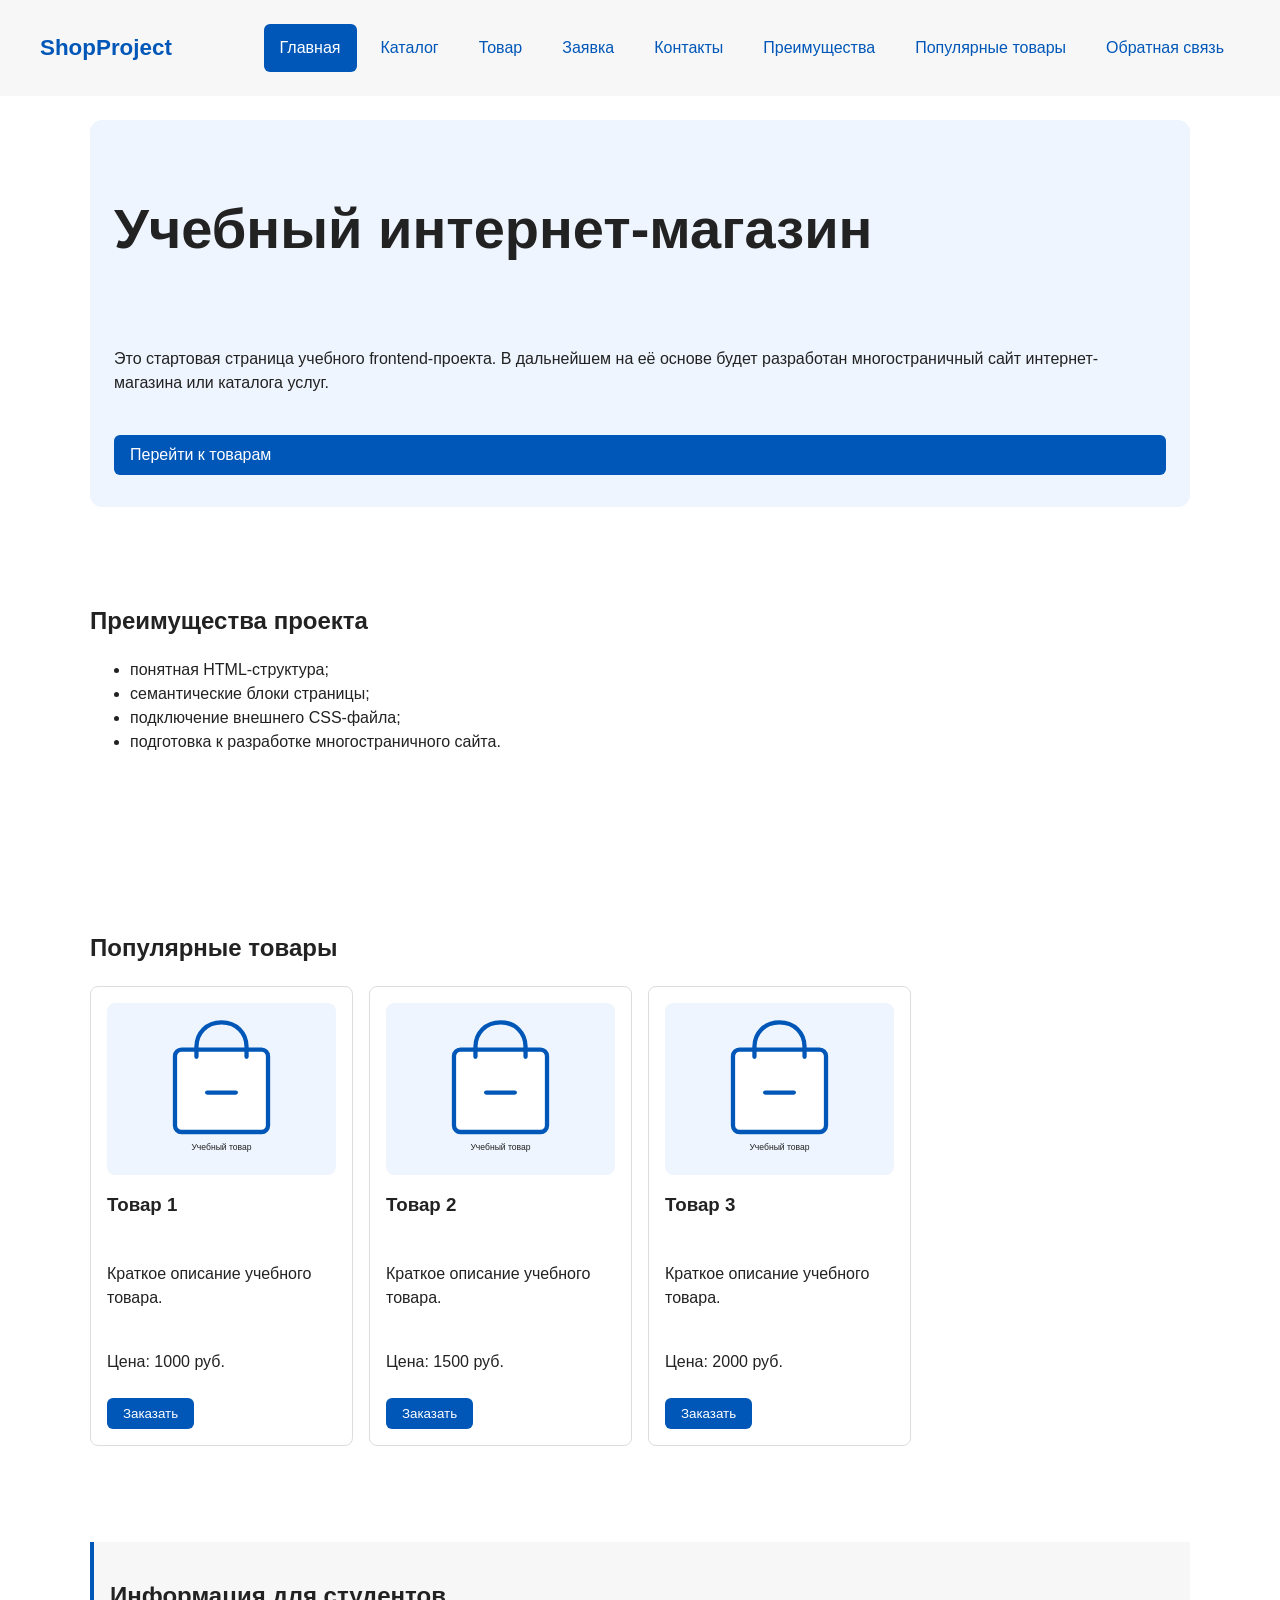
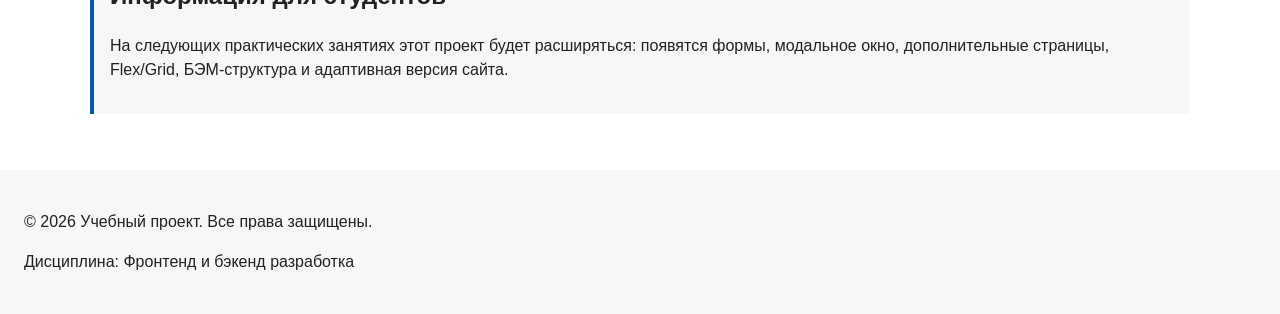
<file: index.html>
<!DOCTYPE html> 
<html lang="ru"> 
<head> 
  <meta charset="UTF-8"> 
  <meta name="viewport" content="width=device-width, initial-scale=1.0"> 
  <meta property="og:type" content="website"> 
  <meta property="og:title" content="Учебный интернет-магазин"> 
  <meta property="og:description" content="Учебный frontend-проект интернет-магазина."> 
  <meta property="og:image" content="https://ruheveiehebejem.github.io/kr3-responsive-shop/images/product-placeholder.svg">
  <title>Главная — Учебный интернет-магазин</title> 
  <link rel="stylesheet" href="css/style.css">
  <link rel="stylesheet" href="css/responsive.css">
  <script src="js/main.js" defer></script> 
</head> 

<body>
  <a class="skip-link" href="#main">Перейти к основному содержимому</a>

  <header> 
  <div class="site-header"> 
    <a class="site-logo" href="index.html">ShopProject</a> 
    <nav class="site-nav" aria-label="Основная навигация"> 
      <ul class="site-nav__list"> 
        <li><a href="index.html" aria-current="page">Главная</a></li> 
        <li><a href="catalog.html">Каталог</a></li>
        <li><a href="product.html">Товар</a></li>
        <li><a href="order.html">Заявка</a></li> 
        <li><a href="contacts.html">Контакты</a></li> 
        <li><a href="index.html#advantages">Преимущества</a></li> 
        <li><a href="index.html#popular">Популярные товары</a></li> 
        <li><a href="index.html#contacts">Обратная связь</a></li> 
      </ul> 
    </nav> 
  </div> 
  </header>

  <main id="main">
  <!-- Основное содержимое страницы --> 
    <section class="hero"> 
      <h1>Учебный интернет-магазин</h1> 
      <p> 
        Это стартовая страница учебного frontend-проекта. 
        В дальнейшем на её основе будет разработан многостраничный сайт 
        интернет-магазина или каталога услуг. 
      </p> 
      <a class="button" href="#popular">Перейти к товарам</a> 
    </section>

    <section class="section" id="advantages"> 
      <h2>Преимущества проекта</h2> 

      <ul class="advantages-list"> 
        <li>понятная HTML-структура;</li> 
        <li>семантические блоки страницы;</li> 
        <li>подключение внешнего CSS-файла;</li> 
        <li>подготовка к разработке многостраничного сайта.</li> 
      </ul> 
    </section>

    <section class="section" id="popular"> 
      <h2>Популярные товары</h2> 

      <div class="products-grid"> 
        <article class="product-card">
<picture class="product-card__media">
  <source srcset="images/product-placeholder.svg" type="image/svg+xml">
  <img class="product-card__image" src="images/product-placeholder.svg" alt="Иллюстрация учебного товара" width="640" height="480" loading="lazy">
</picture>
          <h3>Товар 1</h3> 
          <p>Краткое описание учебного товара.</p> 
          <p>Цена: 1000 руб.</p> 
          <button class="button product-card__button" type="button" data-product="Товар 1"> 
            Заказать 
          </button> 
        </article> 

        <article class="product-card">
<picture class="product-card__media">
  <source srcset="images/product-placeholder.svg" type="image/svg+xml">
  <img class="product-card__image" src="images/product-placeholder.svg" alt="Иллюстрация учебного товара" width="640" height="480" loading="lazy">
</picture>
          <h3>Товар 2</h3> 
          <p>Краткое описание учебного товара.</p> 
          <p>Цена: 1500 руб.</p> 
          <button class="button product-card__button" type="button" data-product="Товар 2"> 
            Заказать 
          </button> 
        </article> 

        <article class="product-card">
<picture class="product-card__media">
  <source srcset="images/product-placeholder.svg" type="image/svg+xml">
  <img class="product-card__image" src="images/product-placeholder.svg" alt="Иллюстрация учебного товара" width="640" height="480" loading="lazy">
</picture>
          <h3>Товар 3</h3> 
          <p>Краткое описание учебного товара.</p> 
          <p>Цена: 2000 руб.</p> 
          <button class="button product-card__button" type="button" data-product="Товар 3"> 
            Заказать 
          </button> 
        </article> 
      </div> 
    </section>

    <aside class="aside-info"> 
      <h2>Информация для студентов</h2> 
      <p> 
        На следующих практических занятиях этот проект будет расширяться: 
        появятся формы, модальное окно, дополнительные страницы, Flex/Grid, 
        БЭМ-структура и адаптивная версия сайта. 
      </p> 
    </aside>

  </main> 

  <footer id="contacts"> 
    <p>&copy; 2026 Учебный проект. Все права защищены.</p> 
    <p>Дисциплина: Фронтенд и бэкенд разработка</p> 
  </footer> 


  <dialog class="order-dialog" id="order-dialog" aria-labelledby="order-dialog-title"> 
    <h2 id="order-dialog-title">Оформление заявки</h2> 
    <p class="form-note">Поля, отмеченные звёздочкой, обязательны для заполнения.</p>
    <form class="order-form" id="order-form" action="#" method="post" novalidate> 
      <input id="selected-product" name="selected-product" type="hidden"> 

      <div class="form-field"> 
        <label for="order-name">Имя</label> 
        <input 
          id="order-name" 
          name="name" 
          type="text" 
          placeholder="Введите ваше имя" 
          minlength="2" 
          autocomplete="given-name" 
          required 
        > 
      </div> 

      <div class="form-field"> 
        <label for="order-email">E-mail</label> 
        <input 
          id="order-email" 
          name="email" 
          type="email" 
          placeholder="example@mail.ru" 
          autocomplete="email" 
          required 
        > 
      </div> 

      <div class="form-field"> 
        <label for="order-phone">Телефон</label> 
        <input 
          id="order-phone" 
          name="phone" 
          type="tel" 
          inputmode="tel" 
          placeholder="+7 (900) 000-00-00" 
          pattern="^\+7 \(\d{3}\) \d{3}-\d{2}-\d{2}$" 
          required 
        > 
        <small>Формат: +7 (900) 000-00-00</small> 
      </div> 

      <div class="form-field"> 
        <label for="order-date">Дата связи</label> 
        <input 
          id="order-date" 
          name="date" 
          type="date" 
        > 
      </div> 

      <div class="form-field"> 
        <label for="order-topic">Тема заявки</label> 
        <select id="order-topic" name="topic" required> 
          <option value="">Выберите тему</option> 
          <option value="product">Заказ товара</option> 
          <option value="consultation">Консультация</option> 
          <option value="delivery">Доставка</option> 
        </select> 
      </div> 

      <div class="form-field"> 
        <label for="order-comment">Комментарий</label> 
        <textarea 
          id="order-comment" 
          name="comment" 
          rows="4" 
          placeholder="Укажите дополнительную информацию" 
        ></textarea> 
      </div> 

      <div class="form-field form-field--checkbox"> 
        <label> 
          <input 
            id="order-agreement" 
            name="agreement" 
            type="checkbox" 
            required 
          > 
          Я согласен на обработку данных 
        </label> 
      </div> 

      <div class="form-actions"> 
        <button type="button" id="close-order-dialog">Закрыть</button> 
        <button type="submit">Отправить заявку</button> 
      </div> 
    </form> 
  </dialog> 

  <p class="success-message" id="success-message" role="status" aria-live="polite" hidden> 
    Форма успешно отправлена! 
  </p>

</body> 

</html>
</file>
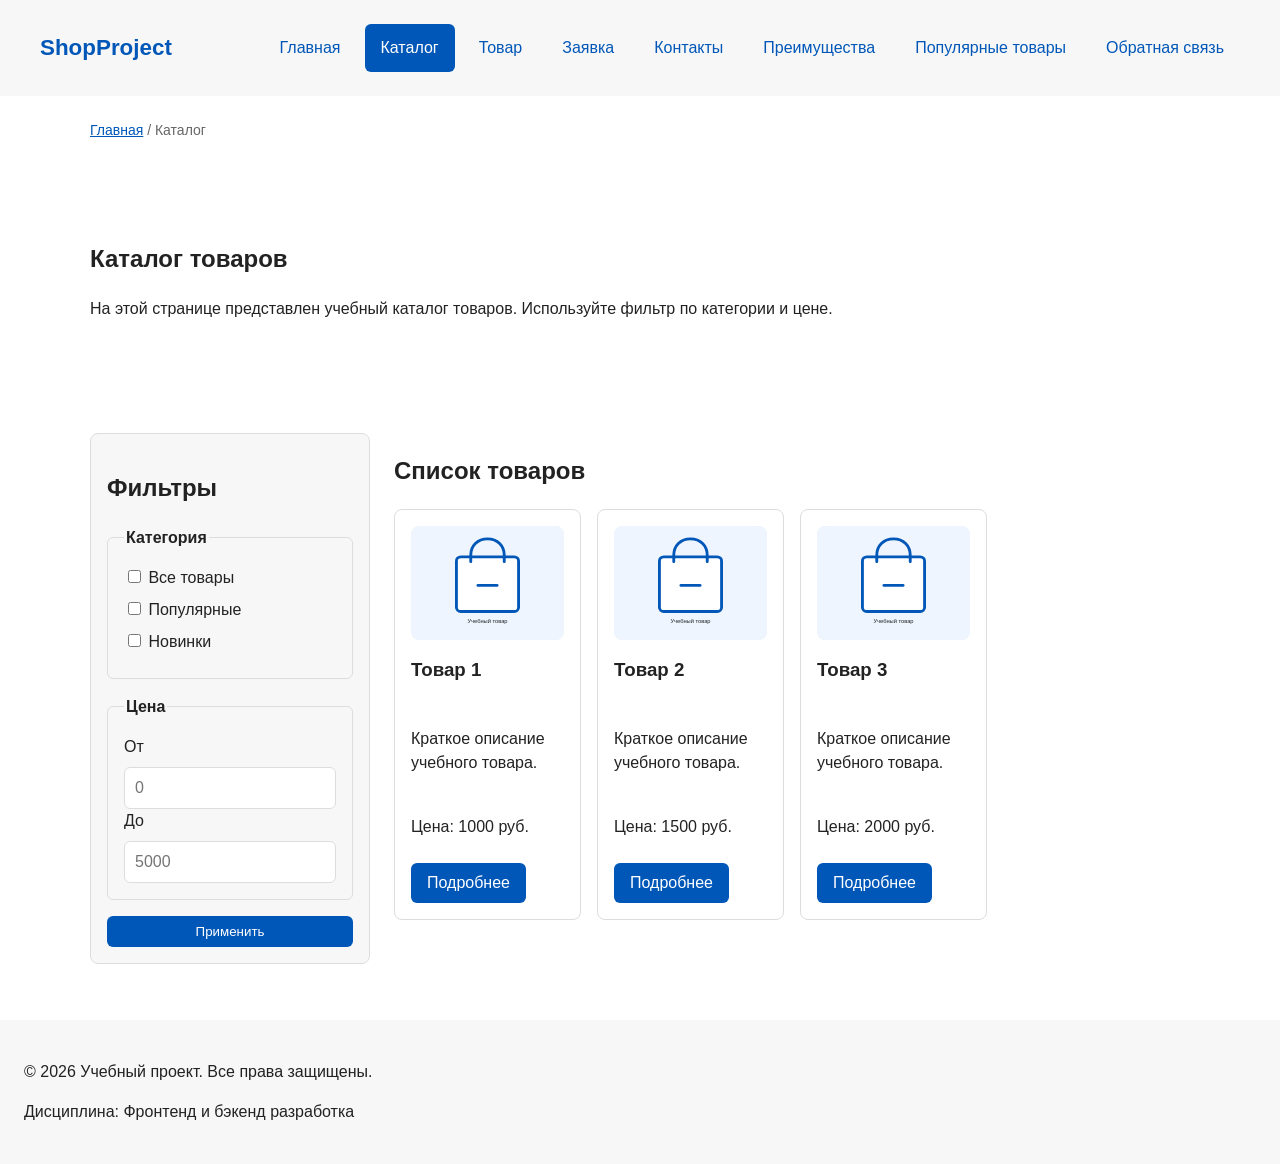
<file: catalog.html>
<!DOCTYPE html> 
<html lang="ru"> 
<head> 
  <meta charset="UTF-8"> 
  <meta name="viewport" content="width=device-width, initial-scale=1.0"> 
  <meta name="description" content="Каталог товаров учебного интернет-магазина."> 
  <meta property="og:type" content="website"> 
  <meta property="og:title" content="Учебный интернет-магазин"> 
  <meta property="og:description" content="Учебный frontend-проект интернет-магазина."> 
  <meta property="og:image" content="https://ruheveiehebejem.github.io/kr3-responsive-shop/images/product-placeholder.svg">
  <title>Каталог товаров — Учебный интернет-магазин</title> 
  <link rel="stylesheet" href="css/style.css">
  <link rel="stylesheet" href="css/responsive.css"> 
</head> 
<body>
  <a class="skip-link" href="#main">Перейти к основному содержимому</a>
  <header> 
    <div class="site-header"> 
      <a class="site-logo" href="index.html">ShopProject</a> 

      <nav class="site-nav" aria-label="Основная навигация"> 
        <ul class="site-nav__list">
          <li><a href="index.html">Главная</a></li> 
          <li><a href="catalog.html" aria-current="page">Каталог</a></li>
          <li><a href="product.html">Товар</a></li>
          <li><a href="order.html">Заявка</a></li> 
          <li><a href="contacts.html">Контакты</a></li> 
          <li><a href="index.html#advantages">Преимущества</a></li> 
          <li><a href="index.html#popular">Популярные товары</a></li> 
          <li><a href="index.html#contacts">Обратная связь</a></li> 
        </ul> 
      </nav> 
    </div>
    </header> 

  <main id="main">
    <nav class="breadcrumbs" aria-label="Хлебные крошки"> 
      <a href="index.html">Главная</a> 
      <span>Каталог</span> 
    </nav> 

    <section class="section"> 
      <h1>Каталог товаров</h1> 
      <p> 
        На этой странице представлен учебный каталог товаров. Используйте фильтр по категории и цене. 
      </p> 
    </section> 

    <section class="catalog-layout"> 
      <aside class="catalog-filters"> 
        <h2>Фильтры</h2> 

        <form class="filters-form" action="#" method="get"> 
        <fieldset> 
          <legend>Категория</legend> 

          <label> 
            <input type="checkbox" name="category" value="all"> 
            Все товары 
          </label> 

          <label> 
            <input type="checkbox" name="category" value="popular"> 
            Популярные 
            </label> 

            <label> 
            <input type="checkbox" name="category" value="new"> 
            Новинки 
            </label> 
          </fieldset> 

          <fieldset> 
            <legend>Цена</legend> 

            <label for="price-from">От</label> 
            <input id="price-from" name="price-from" type="number" min="0" placeholder="0"> 

            <label for="price-to">До</label> 
            <input id="price-to" name="price-to" type="number" min="0" placeholder="5000"> 
            </fieldset> 

            <button class="button" type="submit">Применить</button> 
          </form> 
        </aside> 

        <section class="catalog-products"> 
          <h2>Список товаров</h2> 

          <div class="products-grid">
            <article class="product-card"><picture class="product-card__media">
  <source srcset="images/product-placeholder.svg" type="image/svg+xml">
  <img class="product-card__image" src="images/product-placeholder.svg" alt="Иллюстрация товара 1" width="640" height="480" loading="lazy">
</picture><h3>Товар 1</h3><p>Краткое описание учебного товара.</p><p>Цена: 1000 руб.</p><a class="button" href="product.html">Подробнее</a></article>
            <article class="product-card"><picture class="product-card__media">
  <source srcset="images/product-placeholder.svg" type="image/svg+xml">
  <img class="product-card__image" src="images/product-placeholder.svg" alt="Иллюстрация товара 2" width="640" height="480" loading="lazy">
</picture><h3>Товар 2</h3><p>Краткое описание учебного товара.</p><p>Цена: 1500 руб.</p><a class="button" href="product.html">Подробнее</a></article>
            <article class="product-card"><picture class="product-card__media">
  <source srcset="images/product-placeholder.svg" type="image/svg+xml">
  <img class="product-card__image" src="images/product-placeholder.svg" alt="Иллюстрация товара 3" width="640" height="480" loading="lazy">
</picture><h3>Товар 3</h3><p>Краткое описание учебного товара.</p><p>Цена: 2000 руб.</p><a class="button" href="product.html">Подробнее</a></article>
          </div> 
        </section> 
    </section> 

  </main> 

  <footer> 
    <p>&copy; 2026 Учебный проект. Все права защищены.</p> 
    <p>Дисциплина: Фронтенд и бэкенд разработка</p> 
  </footer> 
</body> 
</html>
</file>
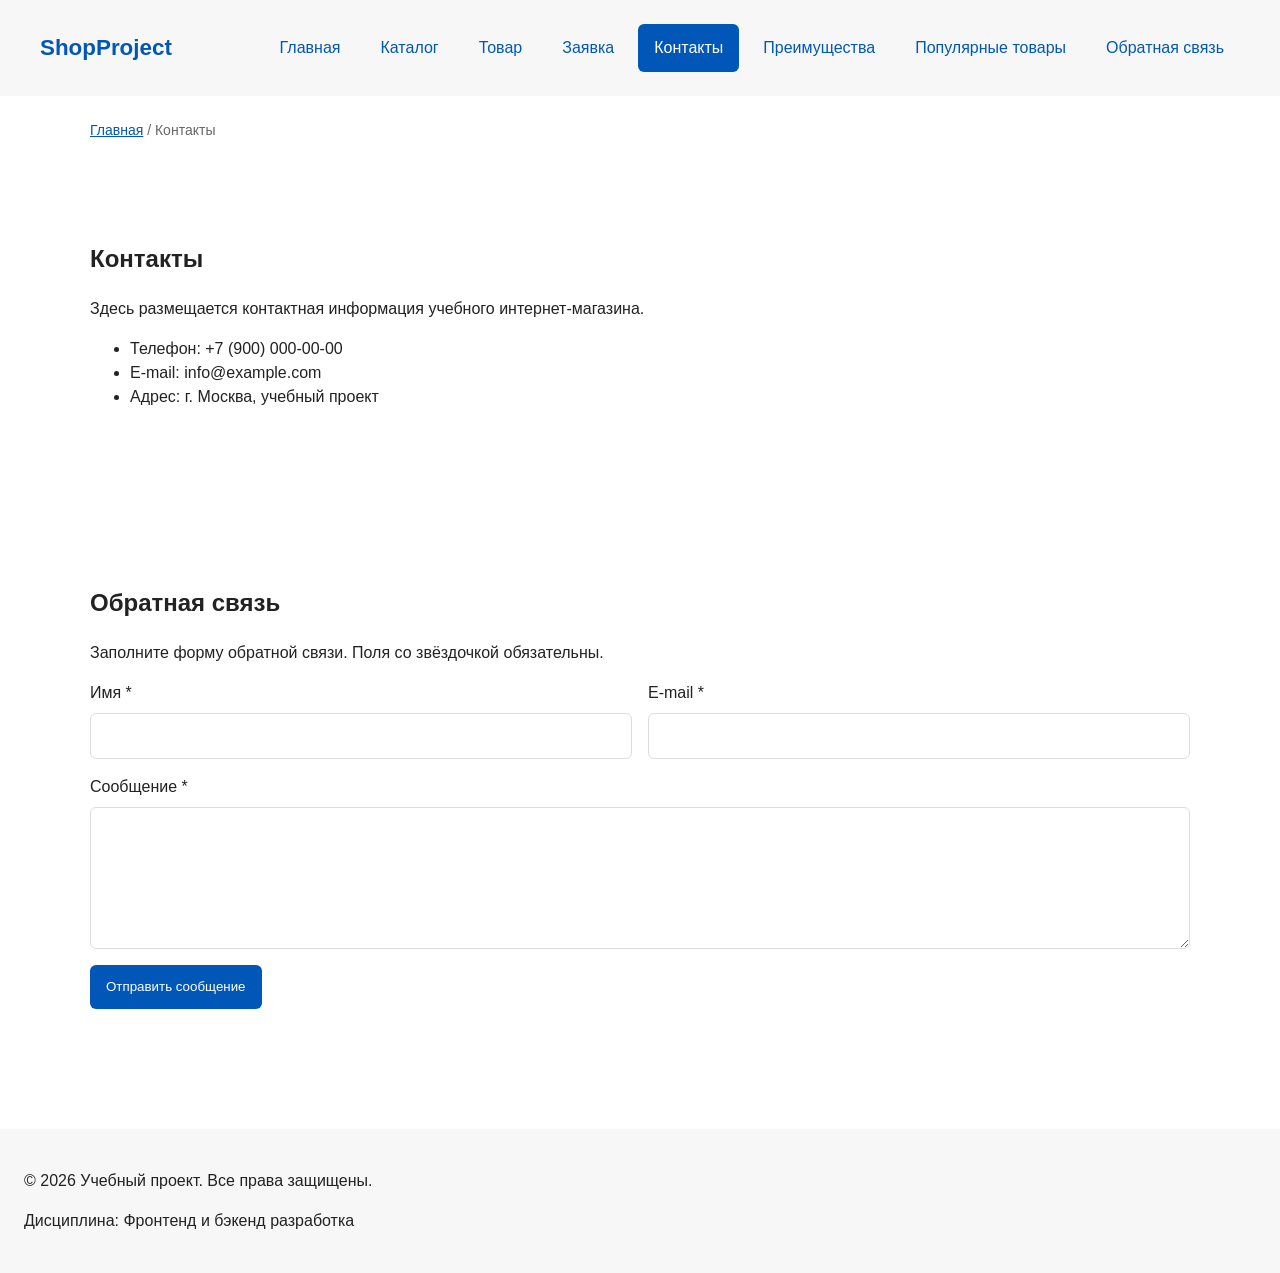
<file: contacts.html>
<!DOCTYPE html> 
<html lang="ru"> 
<head> 
  <meta charset="UTF-8"> 
  <meta name="viewport" content="width=device-width, initial-scale=1.0"> 
  <meta name="description" content="Контактная информация учебного интернет-магазина."> 
  <meta property="og:type" content="website"> 
  <meta property="og:title" content="Учебный интернет-магазин"> 
  <meta property="og:description" content="Учебный frontend-проект интернет-магазина."> 
  <meta property="og:image" content="https://ruheveiehebejem.github.io/kr3-responsive-shop/images/product-placeholder.svg">
  <title>Контакты — Учебный интернет-магазин</title> 
  <link rel="stylesheet" href="css/style.css">
  <link rel="stylesheet" href="css/responsive.css"> 
</head> 
<body>
  <a class="skip-link" href="#main">Перейти к основному содержимому</a>
  <header> 
    <div class="site-header"> 
      <a class="site-logo" href="index.html">ShopProject</a> 
 
      <nav class="site-nav" aria-label="Основная навигация"> 
        <ul class="site-nav__list"> 
          <li><a href="index.html">Главная</a></li> 
          <li><a href="catalog.html">Каталог</a></li>
          <li><a href="product.html">Товар</a></li>
          <li><a href="order.html">Заявка</a></li> 
          <li><a href="contacts.html" aria-current="page">Контакты</a></li> 
          <li><a href="index.html#advantages">Преимущества</a></li> 
          <li><a href="index.html#popular">Популярные товары</a></li> 
          <li><a href="index.html#contacts">Обратная связь</a></li> 
        </ul> 
      </nav> 
    </div> 

  </header> 

  <main id="main">
    <nav class="breadcrumbs" aria-label="Хлебные крошки"> 
      <a href="index.html">Главная</a> 
      <span>Контакты</span> 
    </nav> 

    <section class="section"> 
      <h1>Контакты</h1> 
      <p> 
        Здесь размещается контактная информация учебного интернет-магазина. 
      </p> 

      <ul> 
        <li>Телефон: +7 (900) 000-00-00</li> 
        <li>E-mail: info@example.com</li> 
        <li>Адрес: г. Москва, учебный проект</li> 
      </ul> 
    </section> 

    <section class="section" id="feedback"> 
      <h2>Обратная связь</h2> 
      <p class="form-note">Заполните форму обратной связи. Поля со звёздочкой обязательны.</p>
      <form class="order-form">
        <div class="form-field"><label for="contact-name">Имя *</label><input id="contact-name" name="name" type="text" minlength="2" autocomplete="name" required></div>
        <div class="form-field"><label for="contact-email">E-mail *</label><input id="contact-email" name="email" type="email" autocomplete="email" required></div>
        <div class="form-field form-field--wide"><label for="contact-message">Сообщение *</label><textarea id="contact-message" name="message" rows="5" required></textarea></div>
        <div class="form-actions form-field--wide"><button class="button" type="submit">Отправить сообщение</button></div>
      </form> 
    </section> 
  </main> 

  <footer> 
    <p>&copy; 2026 Учебный проект. Все права защищены.</p> 
    <p>Дисциплина: Фронтенд и бэкенд разработка</p> 
  </footer> 
</body> 
</html>
</file>
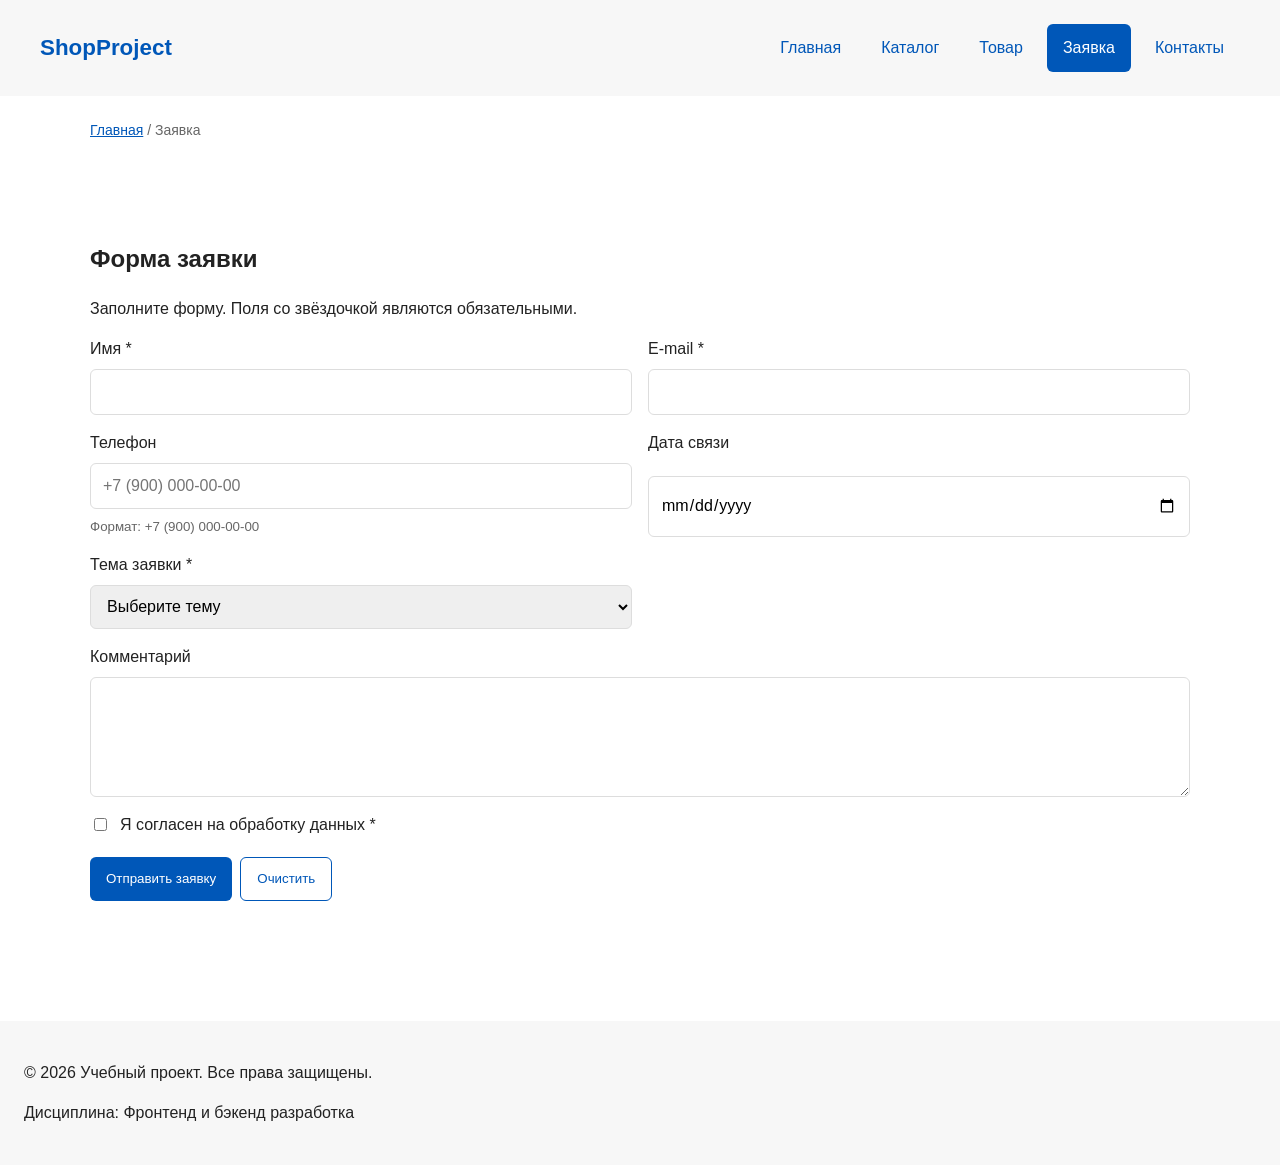
<file: order.html>
<!DOCTYPE html>
<html lang="ru"><head>
<meta charset="UTF-8"><meta name="viewport" content="width=device-width, initial-scale=1.0">
<meta name="description" content="Форма заявки учебного интернет-магазина.">
<title>Заявка — Учебный интернет-магазин</title>
<link rel="stylesheet" href="css/style.css"><link rel="stylesheet" href="css/responsive.css">
</head><body>
<a class="skip-link" href="#main">Перейти к основному содержимому</a>
  <header>
    <div class="site-header">
      <a class="site-logo" href="index.html">ShopProject</a>
      <nav class="site-nav" aria-label="Основная навигация">
        <ul class="site-nav__list">
          <li><a href="index.html">Главная</a></li>
          <li><a href="catalog.html">Каталог</a></li>
          <li><a href="product.html">Товар</a></li>
          <li><a href="order.html" aria-current="page">Заявка</a></li>
          <li><a href="contacts.html">Контакты</a></li>
        </ul>
      </nav>
    </div>
  </header>
<main id="main" class="main"><nav class="breadcrumbs" aria-label="Хлебные крошки"><a href="index.html">Главная</a><span aria-current="page">Заявка</span></nav>
<section class="section"><h1>Форма заявки</h1><p class="form-note">Заполните форму. Поля со звёздочкой являются обязательными.</p>
<form class="order-form">
<div class="form-field"><label for="order-name">Имя *</label><input id="order-name" name="name" type="text" minlength="2" autocomplete="given-name" required></div>
<div class="form-field"><label for="order-email">E-mail *</label><input id="order-email" name="email" type="email" autocomplete="email" required></div>
<div class="form-field"><label for="order-phone">Телефон</label><input id="order-phone" name="phone" type="tel" inputmode="tel" autocomplete="tel" placeholder="+7 (900) 000-00-00"><small>Формат: +7 (900) 000-00-00</small></div>
<div class="form-field"><label for="order-date">Дата связи</label><input id="order-date" name="date" type="date"></div>
<div class="form-field"><label for="order-topic">Тема заявки *</label><select id="order-topic" name="topic" required><option value="">Выберите тему</option><option value="product">Заказ товара</option><option value="consultation">Консультация</option><option value="delivery">Доставка</option></select></div>
<div class="form-field form-field--wide"><label for="order-comment">Комментарий</label><textarea id="order-comment" name="comment" rows="4"></textarea></div>
<div class="form-field form-field--wide form-field--checkbox"><label for="order-agreement"><input id="order-agreement" name="agreement" type="checkbox" required> Я согласен на обработку данных *</label></div>
<div class="form-actions form-field--wide"><button class="button" type="submit">Отправить заявку</button><button class="button button--secondary" type="reset">Очистить</button></div>
</form></section></main>
<footer><p>&copy; 2026 Учебный проект. Все права защищены.</p><p>Дисциплина: Фронтенд и бэкенд разработка</p></footer>
</body></html>
</file>
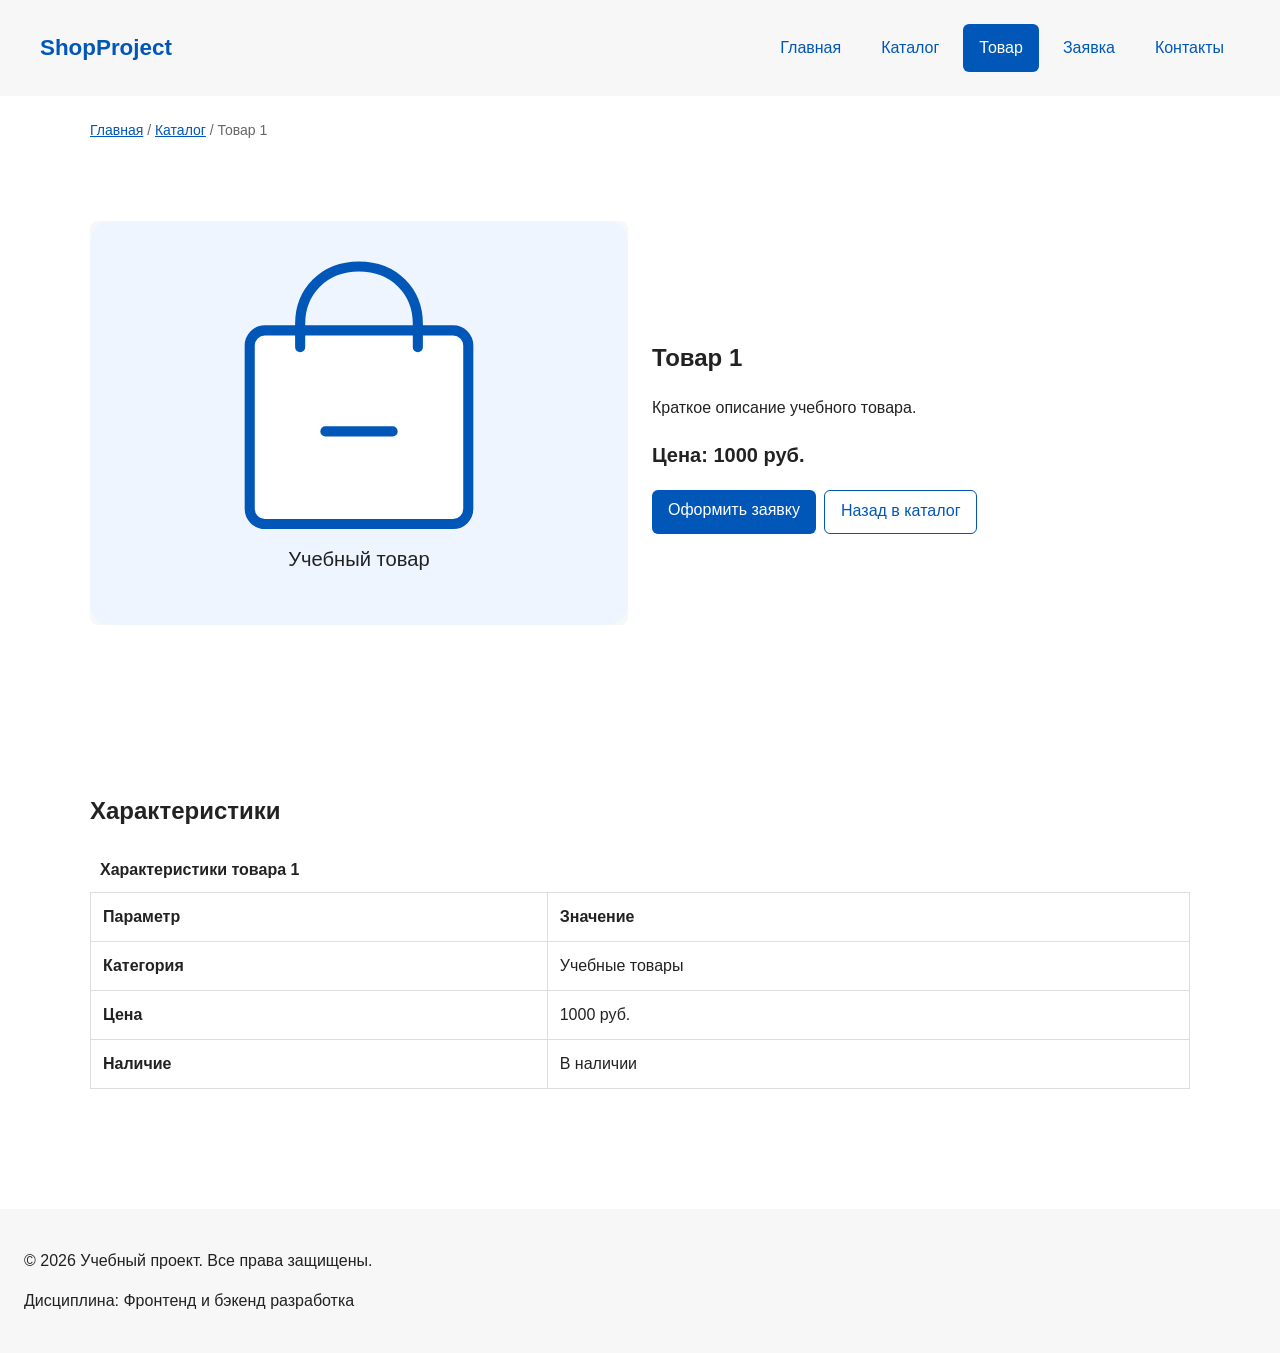
<file: product.html>
<!DOCTYPE html>
<html lang="ru"><head>
<meta charset="UTF-8"><meta name="viewport" content="width=device-width, initial-scale=1.0">
<meta name="description" content="Карточка товара учебного интернет-магазина.">
<title>Товар 1 — Учебный интернет-магазин</title>
<link rel="stylesheet" href="css/style.css"><link rel="stylesheet" href="css/responsive.css">
</head><body>
<a class="skip-link" href="#main">Перейти к основному содержимому</a>
  <header>
    <div class="site-header">
      <a class="site-logo" href="index.html">ShopProject</a>
      <nav class="site-nav" aria-label="Основная навигация">
        <ul class="site-nav__list">
          <li><a href="index.html">Главная</a></li>
          <li><a href="catalog.html">Каталог</a></li>
          <li><a href="product.html" aria-current="page">Товар</a></li>
          <li><a href="order.html">Заявка</a></li>
          <li><a href="contacts.html">Контакты</a></li>
        </ul>
      </nav>
    </div>
  </header>
<main id="main" class="main">
<nav class="breadcrumbs" aria-label="Хлебные крошки"><a href="index.html">Главная</a><span><a href="catalog.html">Каталог</a></span><span aria-current="page">Товар 1</span></nav>
<section class="section product-detail">
<div><picture class="product-card__media">
  <source srcset="images/product-placeholder.svg" type="image/svg+xml">
  <img class="product-card__image" src="images/product-placeholder.svg" alt="Иллюстрация учебного товара" width="640" height="480" loading="lazy">
</picture></div>
<div class="product-detail__content"><h1>Товар 1</h1><p>Краткое описание учебного товара.</p><p class="product-price">Цена: 1000 руб.</p><div class="form-actions"><a class="button" href="order.html">Оформить заявку</a><a class="button button--secondary" href="catalog.html">Назад в каталог</a></div></div>
</section>
<section class="section"><h2>Характеристики</h2>
<div class="table-wrapper" role="region" aria-label="Таблица характеристик товара" tabindex="0">
<table class="product-table"><caption>Характеристики товара 1</caption><thead><tr><th scope="col">Параметр</th><th scope="col">Значение</th></tr></thead>
<tbody><tr><th scope="row">Категория</th><td>Учебные товары</td></tr><tr><th scope="row">Цена</th><td>1000 руб.</td></tr><tr><th scope="row">Наличие</th><td>В наличии</td></tr></tbody></table>
</div></section></main>
<footer><p>&copy; 2026 Учебный проект. Все права защищены.</p><p>Дисциплина: Фронтенд и бэкенд разработка</p></footer>
</body></html>
</file>
<file: css/style.css>
/* =============================== 
   1. Переменные проекта 
   =============================== */ 
:root { 

  /* Основные цвета проекта */ 
  --color-bg: #ffffff; 
  --color-text: #222222;
  --color-muted: #666666; 
  --color-primary: #0057b8; 
  --color-primary-dark: #003f86; 
  --color-border: #dddddd; 
  --color-surface: #f7f7f7; 
  --color-surface-accent: #eef5ff; 
  --color-danger: #b00020; 
  --color-success: #168a2f; 
  --color-success-bg: #eefaf0; 
  --color-white: #ffffff;

  /* Отступы */ 
  --space-xs: 4px; 
  --space-sm: 8px; 
  --space-md: 16px; 
  --space-lg: 24px; 
  --space-xl: 32px; 

  /* Скругления */ 
  --radius-sm: 6px; 
  --radius-md: 8px; 
  --radius-lg: 12px; 

  /* Размеры */ 
  --container-width: 1100px; 
} 

/* =============================== 
   2. Базовые стили 
   =============================== */ 

   * { 
  box-sizing: border-box; 
} 

body { 
  margin: 0; 
  font-family: Arial, sans-serif; 
  line-height: 1.5; 
  color: var(--color-text); 
  background-color: var(--color-bg); 
} 

header, 
main, 
footer { 
  padding: var(--space-lg); 
} 

header { 
  background-color: var(--color-surface); 
} 
footer { 
  background-color: var(--color-surface); 
}
/* =============================== 
   3. Общие элементы интерфейса 
   =============================== */ 
a { 
  color: var(--color-primary); 
} 

a:hover { 
  color: var(--color-primary-dark); 
} 

a:focus-visible { 
  outline: 2px solid var(--color-primary); 
  outline-offset: 3px; 
}

.button { 
  display: inline-block; 
  padding: var(--space-sm) var(--space-md); 
  color: var(--color-white); 
  background-color: var(--color-primary); 
  text-decoration: none; 
  border: none; 
  border-radius: var(--radius-sm); 
  cursor: pointer; 
} 

.button:hover { 
  background-color: var(--color-primary-dark); 
} 

.button:focus-visible { 
  outline: 2px solid var(--color-primary); 
  outline-offset: 3px; 
} 

.button:disabled { 
  opacity: 0.6; 
  cursor: not-allowed; 
} 
/* =============================== 
   4. Компоненты страницы 
   =============================== */ 
.hero { 
  max-width: var(--container-width); 
  margin: 0 auto var(--space-xl); 
  padding: var(--space-xl) var(--space-lg); 
  background-color: var(--color-surface-accent); 
  border-radius: var(--radius-lg); 
} 

.section { 
  max-width: var(--container-width); 
  margin: 0 auto var(--space-xl); 
} 

.section h2 { 
  margin-top: 0; 
}

.product-card { 
  display: flex; 
  flex-direction: column; 
  gap: var(--space-sm); 
  margin-bottom: 0; 
  padding: var(--space-md); 
  border: 1px solid var(--color-border); 
  border-radius: var(--radius-md); 
  background-color: var(--color-bg); 
}

.product-card .button { 
  margin-top: auto; 
  align-self: flex-start; 
}

.product-card:hover { 
  border-color: var(--color-primary); 
} 

.product-card h3 { 
  margin-top: 0; 
} 

.aside-info { 
  max-width: var(--container-width); 
  margin: 0 auto var(--space-xl); 
  padding: var(--space-md); 
  border-left: 4px solid var(--color-primary); 
  background-color: var(--color-surface); 
} 
/* =============================== 
   5. Форма и модальное окно 
   =============================== */

.order-dialog { 
  width: min(100% - 32px, 560px); 
  padding: var(--space-lg); 
  border: none; 
  border-radius: var(--radius-lg); 
} 

.order-dialog::backdrop { 
  background-color: rgba(0, 0, 0, 0.5); 
} 

.form-field { 
  margin-bottom: var(--space-md); 
} 

.form-field label { 
  display: block; 
  margin-bottom: var(--space-xs); 
} 

.form-field input, 
.form-field select, 
.form-field textarea { 
  width: 100%;
  padding: 10px 12px; 
  border: 1px solid var(--color-border); 
  border-radius: var(--radius-sm); 
  font: inherit; 
} 

.form-field input[type="checkbox"] { 
  width: auto; 
} 

.form-field small { 
  display: block; 
  margin-top: var(--space-xs); 
  color: var(--color-muted); 
} 

.form-field input:hover, 
.form-field select:hover,
.form-field textarea:hover { 
  border-color: var(--color-primary); 
} 

.form-field input:focus-visible, 
.form-field select:focus-visible, 
.form-field textarea:focus-visible, 
.form-actions button:focus-visible { 
  outline: 2px solid var(--color-primary); 
  outline-offset: 3px; 
} 

[aria-invalid="true"] { 
  border-color: var(--color-danger); 
}

.success-message { 
  max-width: var(--container-width); 
  margin: var(--space-lg) auto; 
  padding: var(--space-md); 
  border-left: 4px solid var(--color-success); 
  background-color: var(--color-success-bg); 
}

.breadcrumbs { 
  max-width: var(--container-width); 
  margin: 0 auto var(--space-md); 
  font-size: 14px; 
  color: var(--color-muted); 
} 

.breadcrumbs a { 
  color: var(--color-primary); 
} 

.breadcrumbs span::before { 
  content: " / "; 
  color: var(--color-muted); 
}

html { 
  scroll-behavior: smooth; 
}

:target { 
  outline: 2px dashed var(--color-primary); 
  outline-offset: 4px; 
}

.site-nav__list { 
  display: flex; 
  flex-wrap: wrap; 
  justify-content: center; 
  align-items: center; 
  gap: var(--space-md); 
  padding: 0; 
  margin: var(--space-md) 0 0; 
  list-style: none; 
} 

.site-nav__list a { 
  display: inline-block; 
  padding: var(--space-sm) var(--space-md); 
  color: var(--color-primary); 
  text-decoration: none;
  border-radius: var(--radius-sm); 
} 

.site-nav__list a:hover { 
  color: var(--color-white); 
  background-color: var(--color-primary); 
} 

.products-grid { 
  display: grid; 
  grid-template-columns: repeat(3, 1fr); 
  gap: var(--space-lg); 
} 

.catalog-layout { 
  max-width: var(--container-width); 
  margin: 0 auto var(--space-xl); 
  display: grid; 
  grid-template-columns: 260px 1fr; 
  grid-template-areas: "filters products"; 
  gap: var(--space-lg); 
} 

.catalog-filters { 
  grid-area: filters; 
  padding: var(--space-md); 
  border: 1px solid var(--color-border); 
  border-radius: var(--radius-md); 
  background-color: var(--color-surface); 
} 

.catalog-products { 
  grid-area: products; 
}

.filters-form { 
  display: grid; 
  gap: var(--space-md); 
} 

.filters-form fieldset { 
  margin: 0; 
  padding: var(--space-md); 
  border: 1px solid var(--color-border); 
  border-radius: var(--radius-sm); 
} 

.filters-form legend { 
  font-weight: 700; 
} 

.filters-form label { 
  display: block; 
  margin-bottom: var(--space-sm); 
} 

.filters-form input[type="number"] { 
  width: 100%;
  padding: 8px 10px; 
  border: 1px solid var(--color-border); 
  border-radius: var(--radius-sm); 
  font: inherit; 
}
</file>
<file: css/responsive.css>
/*
  Адаптивные стили для контрольной работы №3.
  Подход: Mobile First.
  Базовые стили рассчитаны на мобильный экран.
  Расширения добавляются через min-width медиазапросы.
*/
*,*::before,*::after{box-sizing:border-box}
html{scroll-behavior:smooth}
img,video{display:block;max-width:100%;height:auto}
body{overflow-x:hidden}
.container,.main,.section{width:min(100% - 32px,1200px);margin-inline:auto}
.section{padding-block:clamp(24px,5vw,64px)}
.site-header{display:flex;flex-direction:column;align-items:center;gap:var(--space-md,16px);max-width:1200px;margin-inline:auto}
.site-logo{display:inline-block;font-size:1.4rem;font-weight:700;text-decoration:none}
.site-nav{width:100%}
.site-nav__list{display:flex;flex-direction:column;gap:var(--space-sm,8px);padding:0;margin:0;list-style:none}
.site-nav__list a{display:block;min-height:44px;padding:12px 16px;border-radius:var(--radius-sm,6px)}
.site-nav__list a[aria-current="page"]{color:#fff;background-color:var(--color-primary,#0057b8)}
.hero{display:grid;grid-template-columns:minmax(0,1fr);gap:var(--space-lg,24px);align-items:center}
.hero h1{font-size:clamp(28px,7vw,56px);line-height:1.1;overflow-wrap:anywhere}
.products-grid{display:grid;grid-template-columns:minmax(0,1fr);gap:var(--space-md,16px)}
.product-card{min-width:0}
.product-card h3,.product-card p{overflow-wrap:anywhere}
.product-card__media{display:block;width:100%;margin-bottom:var(--space-sm,8px)}
.product-card__image{display:block;width:100%;aspect-ratio:4/3;object-fit:contain;border-radius:var(--radius-md,8px);background:var(--color-surface,#f7f7f7)}
.catalog-layout{display:grid;grid-template-columns:minmax(0,1fr);grid-template-areas:"filters" "products";gap:var(--space-lg,24px)}
.catalog-filters{grid-area:filters;order:-1;min-width:0}
.catalog-products{grid-area:products;min-width:0}
.filters-form,.order-form{display:grid;gap:var(--space-md,16px)}
.order-form{grid-template-columns:minmax(0,1fr)}
.form-field{display:grid;gap:var(--space-xs,8px);min-width:0;margin-bottom:0}
.form-field input,.form-field select,.form-field textarea{width:100%;min-width:0;min-height:44px;padding:10px 12px;font:inherit}
.form-field textarea{min-height:120px;resize:vertical}
.form-field--checkbox label{display:flex;align-items:flex-start;gap:10px}
.form-field--checkbox input{width:auto;min-height:auto;margin-top:5px}
.form-actions{display:flex;flex-wrap:wrap;gap:var(--space-sm,8px)}
.form-actions button,.form-actions a{min-height:44px}
.button--secondary{color:var(--color-primary,#0057b8);background:transparent;border:1px solid currentColor}
.table-wrapper{width:100%;overflow-x:auto;-webkit-overflow-scrolling:touch}
.product-table{width:100%;min-width:640px;border-collapse:collapse}
.product-table th,.product-table td{padding:12px;border:1px solid var(--color-border,#ddd);text-align:left}
.product-table caption{padding:10px;font-weight:700;text-align:left}
.product-detail{display:grid;grid-template-columns:minmax(0,1fr);gap:var(--space-lg,24px);align-items:center}
.product-price{font-size:1.25rem;font-weight:700}
.order-dialog{width:min(100% - 32px,560px);max-width:560px;max-height:calc(100vh - 32px);overflow:auto}
.order-dialog::backdrop{background:rgb(0 0 0 / .5)}
.form-note{color:var(--color-text,#222)}
.skip-link{position:absolute;top:-100px;left:16px;z-index:1000;padding:8px 12px;color:#fff;background:#111;border-radius:6px;text-decoration:none}
.skip-link:focus,.skip-link:focus-visible{top:16px}
:focus-visible{outline:3px solid var(--color-primary,#0057b8);outline-offset:3px}
.site-nav__list a:focus-visible,.button:focus-visible,.form-field input:focus-visible,.form-field textarea:focus-visible,.form-field select:focus-visible,.table-wrapper:focus-visible{outline:3px solid var(--color-primary,#0057b8);outline-offset:3px}
[hidden]{display:none!important}
@media(min-width:640px){.products-grid{grid-template-columns:repeat(2,minmax(0,1fr))}}
@media(min-width:768px){
 .site-header{flex-direction:row;justify-content:space-between}
 .site-nav{width:auto}
 .site-nav__list{flex-direction:row;flex-wrap:wrap;align-items:center}
 .order-form{grid-template-columns:repeat(2,minmax(0,1fr))}
 .form-field--wide{grid-column:1/-1}
 .product-detail{grid-template-columns:repeat(2,minmax(0,1fr))}
}
@media(min-width:1024px){
 .products-grid{grid-template-columns:repeat(3,minmax(0,1fr))}
 .catalog-layout{grid-template-columns:280px minmax(0,1fr);grid-template-areas:"filters products";align-items:start}
 .catalog-filters{position:sticky;top:24px;order:initial}
}
@media(min-width:1280px){.products-grid{grid-template-columns:repeat(4,minmax(0,1fr))}}
</file>
